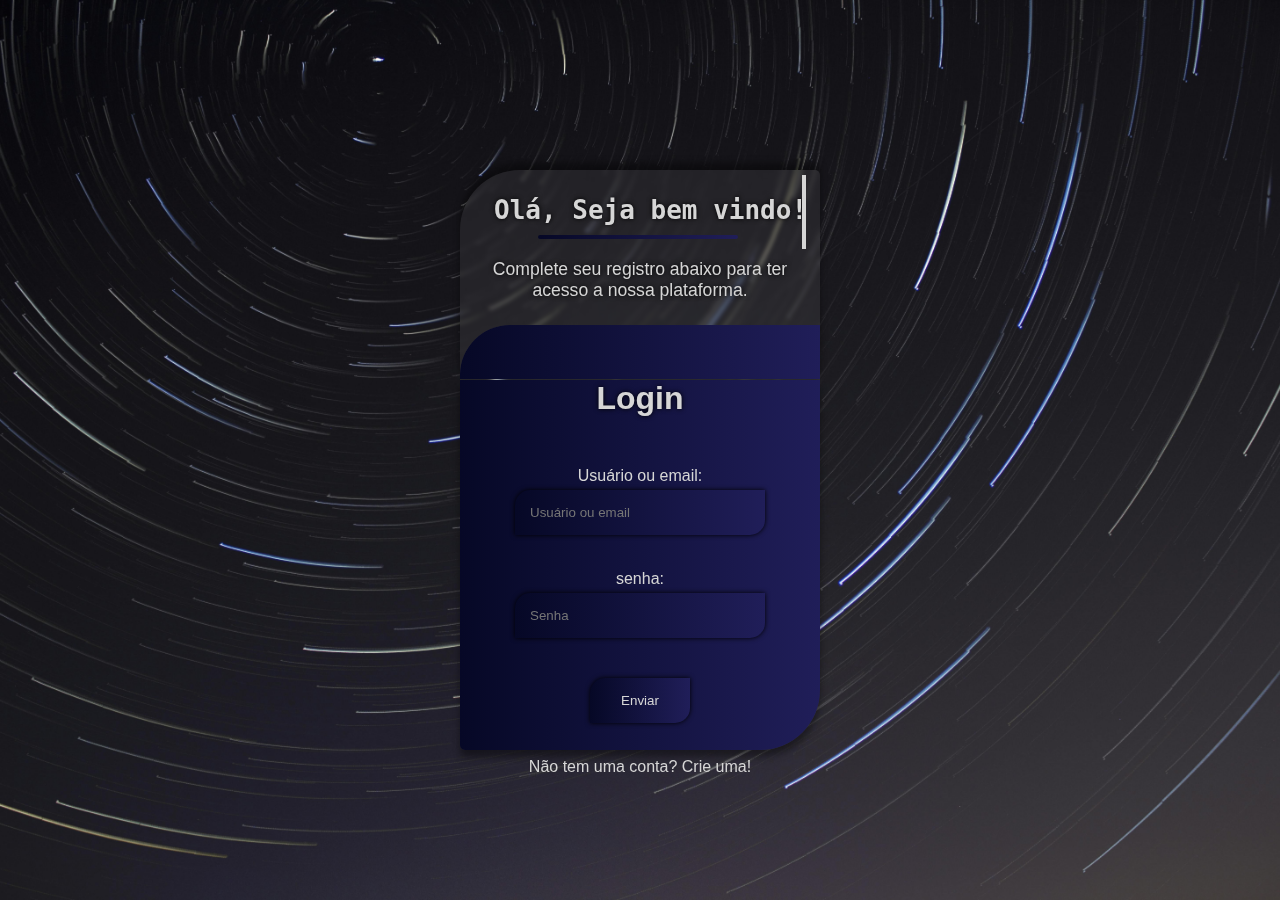
<file: index.html>
<!DOCTYPE html>
<html lang="pt-br">
<head>
    <meta charset="UTF-8">
    <meta name="viewport" content="width=device-width, initial-scale=1.0">
    <link rel="stylesheet" href="estilos/style.css" media="all">
    <link rel="stylesheet" href="estilos/media-query.css">
    <title>Login</title>
</head>
<body>
    <main>
        <section class="container">
            <h1 class="typewriter">Olá, Seja bem vindo!</h1>
                <p>Complete seu registro abaixo para ter acesso a nossa plataforma.</p>
        </section>
        <div>
            <form action="cadastro.php" method="post" autocomplete="off">
                <h1>Login</h1>
                <p class="text"><label for="inome">Usuário ou email:</label><br>
                    <input type="text" name="nome" id="inome" required placeholder="Usuário ou email" ></p>
                <p  class="text"><label for="isenha">senha:</label><br>
                    <input type="password" name="senha" id="isenha" required placeholder="Senha" ></p>

                <p class="confirm"><input type="submit" value="Enviar" ></p>

                <p><a href="#">Não tem uma conta? Crie uma!</a></p>
            </form>
        </div>
    </main>
</body>
</html>
</file>
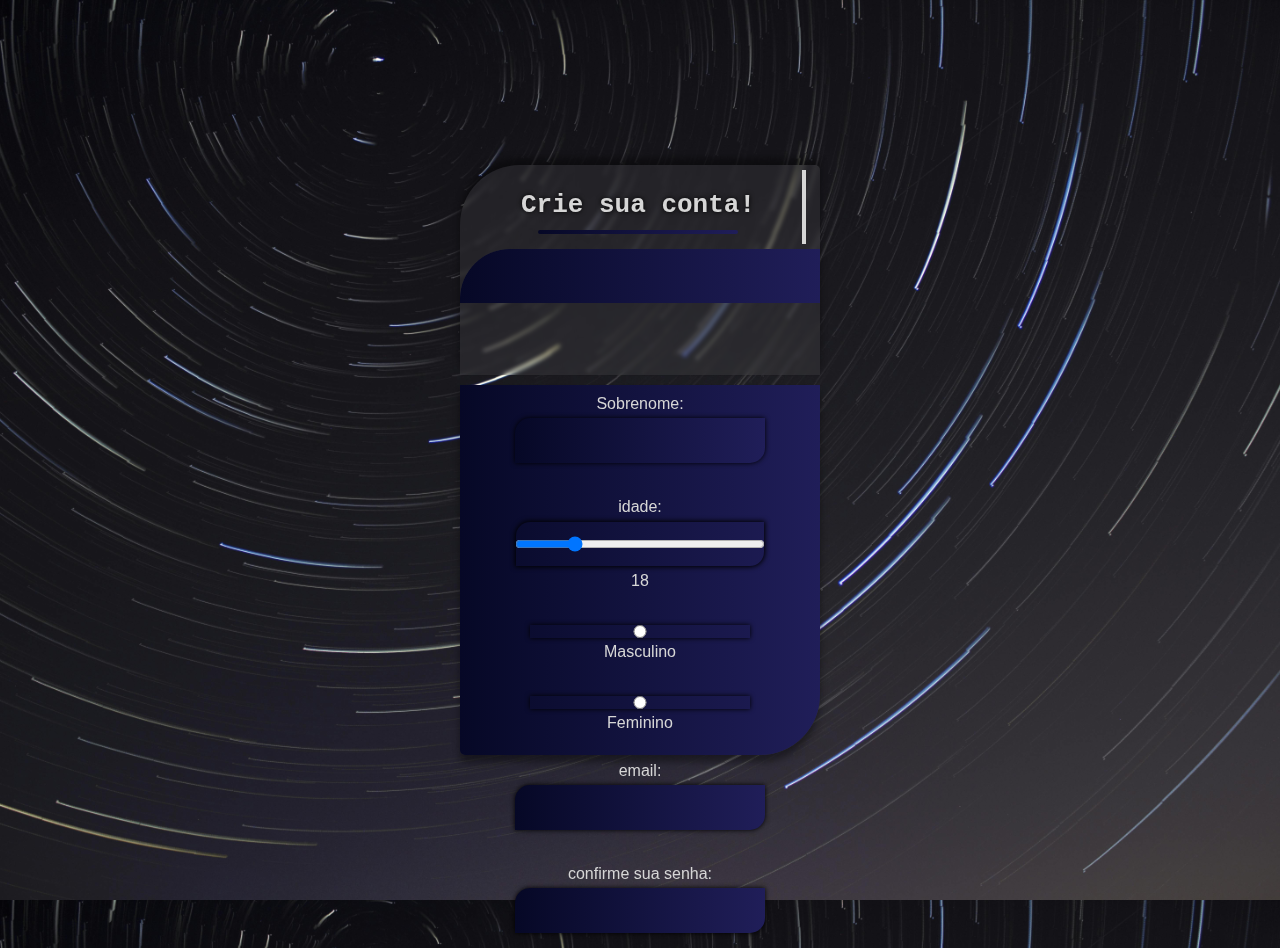
<file: signup.html>
<!DOCTYPE html>
<html lang="en">
<head>
    <meta charset="UTF-8">
    <meta name="viewport" content="width=device-width, initial-scale=1.0">
    <link rel="stylesheet" href="estilos/style.css" media="all">
    <link rel="stylesheet" href="estilos/media-query.css">
    <title>Crie uma Conta</title>
</head>
<body>
    <main>
        <section class="container">
            <h1 class="typewriter">Crie sua conta!</h1>
        </section>
        <div>
            <form action="cadastro.php" method="post" autocomplete="off">
                
                <p class="text"><label for="isobrenome">Sobrenome:</label>
                    <input type="text" name="sobrenome" id="isobrenome" required ></p>
                <p class="text"><label for="iidade">idade:</label>
                    <input type="range" name="idade" id="iidade" required value="18" oninput="ival.innerHTML = Number(iidade.value)"> <output id="ival">18</output>
                </p>
                
                <p class="text">
                    <input type="radio" name="sexo" id="isxmas" value="M" required>
                    <label for="isxmas">Masculino</label>
                </p>
                <p class="text">
                    <input type="radio" name="sexo" id="isxfem" value="F" required>
                    <label for="isxfem">Feminino</label>
                </p>
                
                <p class="text"><label for="iemail">email:</label>
                    <input type="email" name="email" id="iemail" required ></p>
                
                <p class="text"><label for="iconfirme">confirme sua senha:</label>
                    <input type="password" name="confirme" id="iconfirme" required ></p>            
            </form>
        </div>
    </main>
</body>
</html>
</file>
<file: estilos/style.css>
@charset "UTF-8";

:root {
    --preto: #0B0A0D;
    --cinza: #212126;
    --cinzadesbotado: #333140;
    --roxoazulado: #201E59;
    --roxoescuro: #060826;
}

*  {
    color: rgb(214, 214, 214);
    font-family: Arial, Helvetica, sans-serif;
    padding: 0px;
    margin: 0px;
}

body {
    height: 100vh;
    background-image: url(../imagens/pexels-jnovphoto-924824.jpg);
    background-position: center center;
    background-size: cover;
    position: relative;
}

main {
    width: 360px;
    padding: 10px;
    margin: 10px auto;
    text-align: center;
    position: absolute;
    top: 50%;
    left: 50%;
    transform: translate(-50%, -50%);
}

section {
    height: 210px;
    width: 360px;
    margin: 0px;
    border-top-left-radius: 60px;
    border-top-right-radius: 5px;
    box-shadow: 0px -7px 7px rgba(0, 0, 0, 0.40);
    background-color: rgba(255, 255, 255, 0.062);
    backdrop-filter: blur(2px);
}

.container {
    display: inline-block;
}

.typewriter {
    font-size: 2em;
    font-family: monospace;
    border-right: 4px solid;
    width: 80%;
    white-space: nowrap;
    overflow: hidden;
    animation:
        typing 2s steps(20),
        cursor .4s step-end infinite alternate;
}

/*cursor blinking */
@keyframes cursor {
    50% {border-color: transparent}
}

/*typing effect*/
@keyframes typing {
    from {width: 0}
}

section > h1 {
    font-size: 2em;
    padding: 20px 20px 0px 20px;
    margin: 5px auto;
    text-shadow: 0px 0px 5px black;
}

section > h1::after {
    content: '';
    width: 200px;
    height: 4px;
    background-image: linear-gradient(to right, var(--roxoescuro), var(--roxoazulado));
    border-radius: 5px;
    display: block;
    margin: 10px auto;
}

section > p {
    text-shadow: 0px 0px 5px black;
    font-size: 1.1em;
    padding: 5px 20px 24px 20px;
}

section::after {
    content: '';
    width: 360px;
    height: 54px; 
    border-top-left-radius: 50px;
    background-image: linear-gradient(to right, var(--roxoescuro), var(--roxoazulado));
    backdrop-filter: blur(3px);
    display: block;
    margin: 0px auto;
}

div {
    height: 350px;
    width: 320px;
    padding: 0px 20px 20px 20px;
    margin: 0px;
    border-bottom-right-radius: 60px;
    border-bottom-left-radius: 5px;
    background-image: linear-gradient(to right, var(--roxoescuro), var(--roxoazulado));
    backdrop-filter: blur(3px);
    box-shadow: 0px 7px 7px rgba(0, 0, 0, 0.40);
}

form > h1 {
    padding: 0px 0px 30px 0px;
    margin: 0px;
    font-size: 2em;
    text-shadow: 0px 0px 5px black;
}

form > p {
    padding: 10px;
    margin: 10px;
}

input {
    padding: 15px;
    margin: 5px;
    background-image: linear-gradient(to right, var(--roxoescuro), var(--roxoazulado));
    box-shadow: 0px 0px 5px black;
    border: none;
    border-top-left-radius: 15px;
    border-bottom-right-radius: 15px;
    width: 220px;
}

input:hover {
    width: 230px;
    transition: 1s;
}

.confirm > input {
    width: 100px;
}

.confirm > input:hover {
    width: 120px;
    transition: 1s;
}

a {
    text-decoration: none;
}

a:hover {
    background-image: linear-gradient(to right, var(--roxoescuro), var(--roxoazulado));
    padding: 10px;
    border-radius: 5px;
    box-shadow: 0px 0px 10px black;
    font-size: 17px;
    transition: .2s;
}
</file>
<file: estilos/media-query.css>
@charset "UTF-8";

/* TABLET */
@media screen and (min-width: 768px){

}

/* PC */
@media screen and (min-width: 992px){

}

/* TEVELISÃO */
@media screen and (min-width: 1200px){

}
</file>
